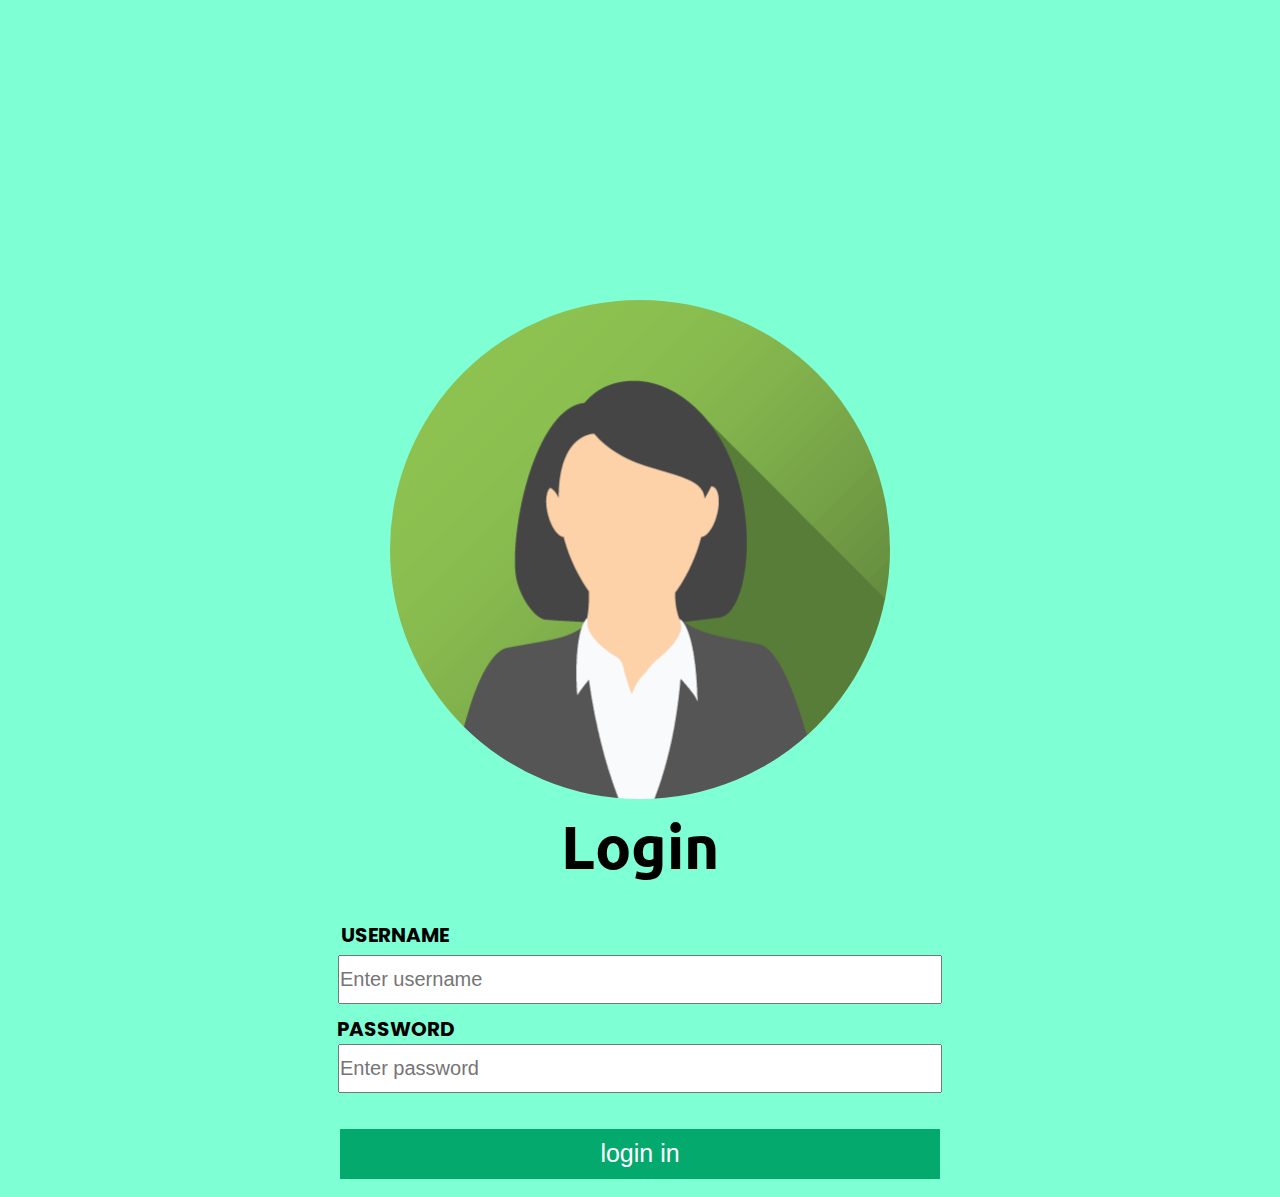
<file: Responsive Portfolio Website/login.html>
<!DOCTYPE html>
<html lang="en">
<head>
    <meta charset="UTF-8">
    <meta http-equiv="X-UA-Compatible" content="IE=edge">
    <meta name="viewport" content="width=device-width, initial-scale=1.0">
    <title>Document</title>
    <link rel="stylesheet" href="login.css">
    <script src="main.js"></script>
</head>
<body>
    <form action="login" class="form">
        <div class="main">
        <div class="login">
            <img src="img_avatar2.png" alt="Avatar" class="avatar">
            <h1>Login</h1>
    </div>
        </div>
        <br>
        <div class="divbar">
            <br>
            <h1 class="h">USERNAME</h1>
            <input type="email" name="email" id="email" class="email" placeholder="Enter username" required>
            <br>
            <h1 class="hh">PASSWORD</h1>
        <input type="password" name="password" id="password" class="password" placeholder="Enter password" required>
        <br>
        <br>
        <br>
        <button type="submit" class="button-2">login in</button>
        <br>
        <br>
        
        
    </div>
</div>
    </form>
</body>

</html>
</file>
<file: Responsive Portfolio Website/login.css>
@import url('https://fonts.googleapis.com/css2?family=Poppins:wght@400;500;600;700&family=Ubuntu:wght@400;500;700&display=swap');



*{
    margin: 0;
    padding: 0;
    text-decoration: none;
}



.login{
   font-size: 30px;
    font-family: 'ubuntu',sans-serif;
    margin-top: 300px;
    text-align: center;
}

.divbar{
    text-align: center;
}

input{
    width: 600px;
    height: 45px;
    scroll-behavior: smooth;
    outline: none;
    font-size: 20px;
}


.button-2{
    width: 600px;
    height:50px;
    font-size: 25px;
    cursor: pointer;
    background-color: #04AA6D;
    color: white;
    border: none;
}
  
    

img.avatar {
    border-radius: 300px;
    width: 500px;
    justify-content: center;
}

.h{
    font-family: 'poppins', sans-serif;
    font-size: 20px;
    margin-right: 490px;
    margin-bottom: 5px;
}

.hh{
    font-family: 'poppins', sans-serif;
    font-size: 20px;
    margin-right: 490px;
    margin-top: 10px;
}

body{
    background-color: aquamarine;
}
</file>
